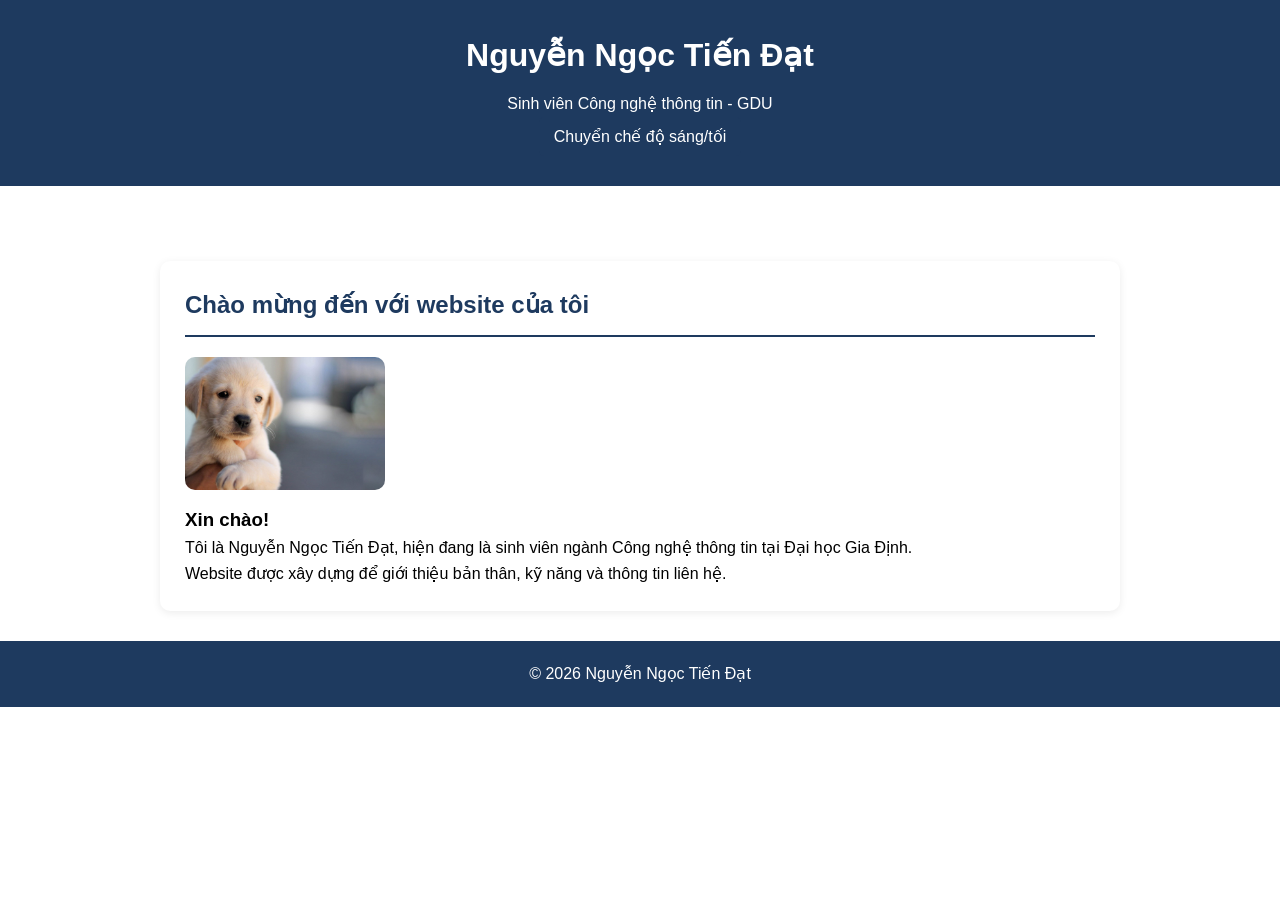
<file: nntd_ktgk/index.html>
<!DOCTYPE html>
<html lang="vi">
<head>
    <meta charset="UTF-8">
    <meta name="viewport" content="width=device-width, initial-scale=1.0">
    <title>Trang chủ - Tiến Đạt</title>
    <link rel="stylesheet" href="css/style.css">
</head>
<body>

    <header>  
        <h1>Nguyễn Ngọc Tiến Đạt</h1>
        <p>Sinh viên Công nghệ thông tin - GDU</p>
        <button id="theme-button" type="button">
            Chuyển chế độ sáng/tối
        </button>
    </header>

    <nav>
        <ul>
            <li><a href="index.html">Trang chủ</a></li>
            <li><a href="about.html">Giới thiệu</a></li>
            <li><a href="contact.html">Liên hệ</a></li>
        </ul>
    </nav>

    <main>
        <section>
            <h2>Chào mừng đến với website của tôi</h2>

            <article>
                <img src="image/anhcd.jpg"
                     alt="Ảnh đại diện Nguyễn Ngọc Tiến Đạt"
                     width="200">

                <h3>Xin chào!</h3>

                <p>
                    Tôi là Nguyễn Ngọc Tiến Đạt,
                    hiện đang là sinh viên ngành
                    Công nghệ thông tin tại Đại học Gia Định.
                </p>

                <p>
                    Website được xây dựng để giới thiệu
                    bản thân, kỹ năng và thông tin liên hệ.
                </p>
            </article>
        </section>
    </main>

    <footer>
        <p>© 2026 Nguyễn Ngọc Tiến Đạt</p>
    </footer>
<script src="js/script.js" defer></script>
</body>
</html>
</file>
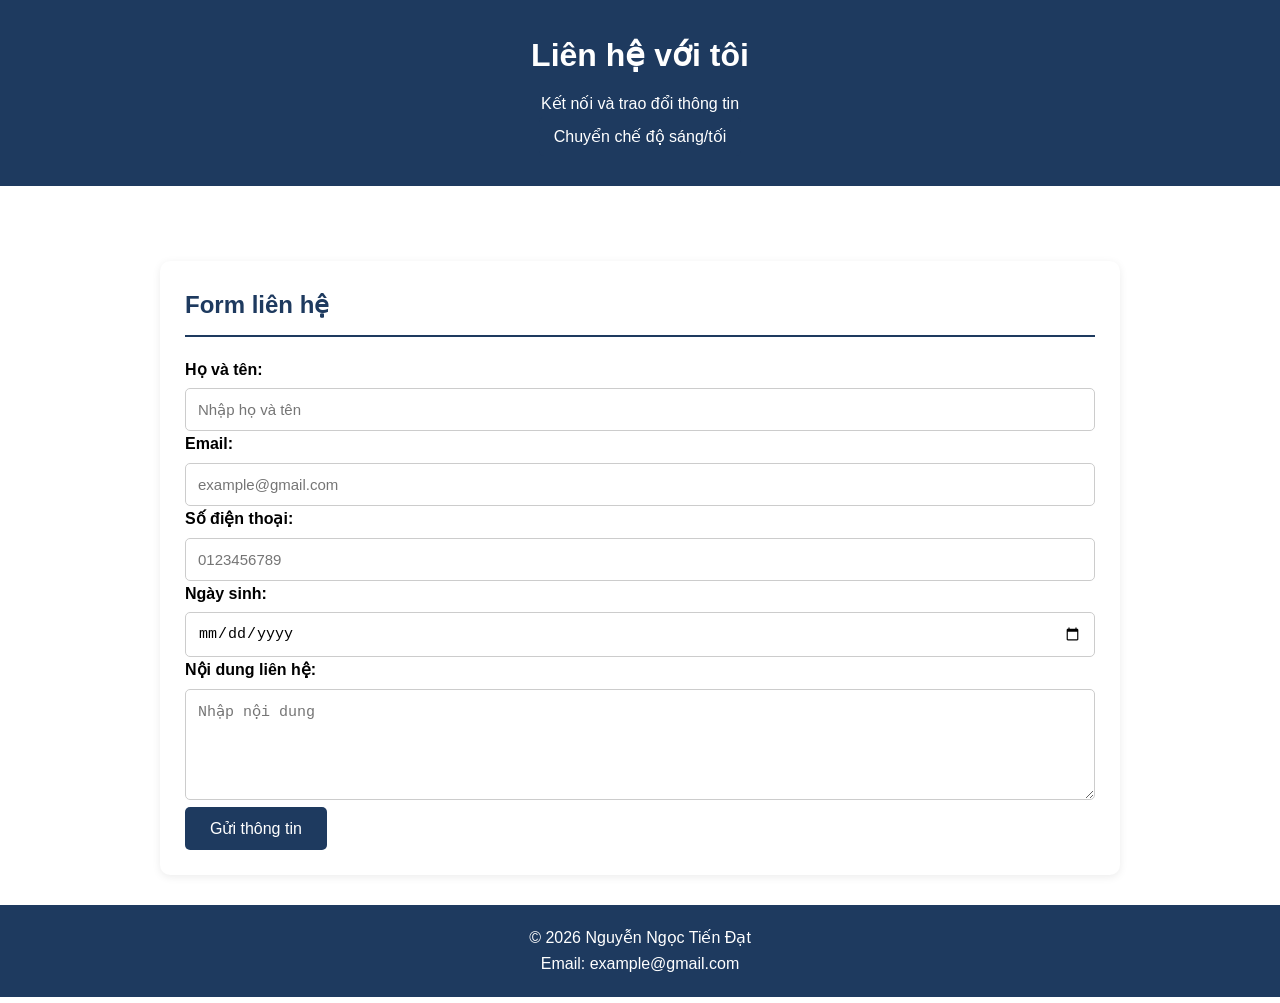
<file: nntd_ktgk/contact.html>
<!DOCTYPE html>
<html lang="vi">
<head>
    <meta charset="UTF-8">
    <meta name="viewport" content="width=device-width, initial-scale=1.0">
    <title>Liên hệ - Tiến Đạt</title>
    <link rel="stylesheet" href="css/style.css">
</head>
<body>

    <header>
        <h1>Liên hệ với tôi</h1>
        <p>Kết nối và trao đổi thông tin</p>
        <button id="theme-button" type="button">
            Chuyển chế độ sáng/tối
        </button>
    </header>

    <nav>
        <ul>
            <li><a href="index.html">Trang chủ</a></li>
            <li><a href="about.html">Giới thiệu</a></li>
            <li><a href="contact.html">Liên hệ</a></li>
        </ul>
    </nav>

    <main>

        
    <section>
        <h2>Form liên hệ</h2>

        <form id="contact-form" action="#" method="post">

            <label for="fullname">Họ và tên:</label>
            <input type="text"
                id="fullname"
                name="fullname"
                placeholder="Nhập họ và tên"
                required>

            <label for="email">Email:</label>
            <input type="email"
                id="email"
                name="email"
                placeholder="example@gmail.com"
                required>

            <label for="phone">Số điện thoại:</label>
            <input type="tel"
                id="phone"
                name="phone"
                pattern="[0-9]{10}"
                placeholder="0123456789"
                required>

            <label for="birthday">Ngày sinh:</label>
            <input type="date"
                id="birthday"
                name="birthday"
                required>

            <label for="message">Nội dung liên hệ:</label>
            <textarea id="message"
                    name="message"
                    rows="5"
                    placeholder="Nhập nội dung"
                    required></textarea>

            <button type="submit">Gửi thông tin</button>

            <p id="form-message" role="status" aria-live="polite"></p>

        </form>
    </section>

    <script src="js/script.js" defer></script>


    </main>

    <footer>
        <p>© 2026 Nguyễn Ngọc Tiến Đạt</p>
        <p>Email: example@gmail.com</p>
    </footer>
<script src="js/script.js" defer></script>
</body>
</html>
</file>
<file: nntd_ktgk/css/style.css>
/* RESET */
* {
    margin: 0;
    padding: 0;
    box-sizing: border-box;
}

html {
    scroll-behavior: smooth;
}

body {
    font-family: Arial, sans-serif;
    line-height: 1.6;
    background-color: #f4f6f9;
    color: #333;
}

/* HEADER */
header {
    background-color: #1e3a5f;
    color: white;
    text-align: center;
    padding: 30px 15px;
}

header h1 {
    margin-bottom: 10px;
}

/* NAV */
nav ul {
    list-style: none;
    display: flex;
    justify-content: center;
    flex-wrap: wrap;
    gap: 25px;
    margin-top: 20px;
}

nav a {
    color: white;
    text-decoration: none;
    font-weight: bold;
}

nav a:hover {
    color: #ffd166;
}

/* MAIN */
main {
    max-width: 1000px;
    margin: 30px auto;
    padding: 0 20px;
}

section {
    background: white;
    margin-bottom: 25px;
    padding: 25px;
    border-radius: 10px;
    box-shadow: 0 2px 8px rgba(0,0,0,0.08);
}

section h2 {
    color: #1e3a5f;
    margin-bottom: 20px;
    border-bottom: 2px solid #1e3a5f;
    padding-bottom: 10px;
}

/* ABOUT */
article img {
    display: block;
    max-width: 100%;
    height: auto;
    border-radius: 10px;
    margin-bottom: 15px;
}

/* TABLE */
table {
    width: 100%;
    border-collapse: collapse;
    margin-top: 15px;
}

caption {
    font-weight: bold;
    margin-bottom: 10px;
}

th, td {
    border: 1px solid #ddd;
    padding: 12px;
    text-align: center;
}

th {
    background-color: #1e3a5f;
    color: white;
}

tbody tr:nth-child(even) {
    background-color: #f2f2f2;
}

/* FORM */
form div {
    margin-bottom: 18px;
}

label {
    display: block;
    font-weight: bold;
    margin-bottom: 6px;
}

input, select, textarea {
    width: 100%;
    padding: 12px;
    border: 1px solid #ccc;
    border-radius: 5px;
    font-size: 15px;
}

input:focus, select:focus, textarea:focus {
    outline: 2px solid #1e3a5f;
    border-color: #1e3a5f;
}

button {
    background-color: #1e3a5f;
    color: white;
    border: none;
    padding: 12px 25px;
    border-radius: 5px;
    cursor: pointer;
    font-size: 16px;
}

button:hover {
    background-color: #315d8c;
}

/* FOOTER */
footer {
    background-color: #1e3a5f;
    color: white;
    text-align: center;
    padding: 20px;
}

/* RESPONSIVE */
@media (max-width: 600px) {
    nav ul {
        flex-direction: column;
        gap: 10px;
    }

    section {
        padding: 18px;
    }

    th, td {
        padding: 8px;
    }
}

/* DARK MODE */

body {
    background-color: white;
    color: black;
    transition: 0.3s;
}

body.dark-mode {
    background-color: #222;
    color: white;
}

body.dark-mode header,
body.dark-mode nav,
body.dark-mode footer,
body.dark-mode article,
body.dark-mode section {
    background-color: #333;
    color: white;
}

body.dark-mode a {
    color: #8ab4f8;
}

body.dark-mode input,
body.dark-mode textarea {
    background-color: #444;
    color: white;
    border: 1px solid #777;
}

body.dark-mode table {
    color: white;
}

#theme-button {
    padding: 10px 15px;
    cursor: pointer;
    border-radius: 5px;
}
</file>
